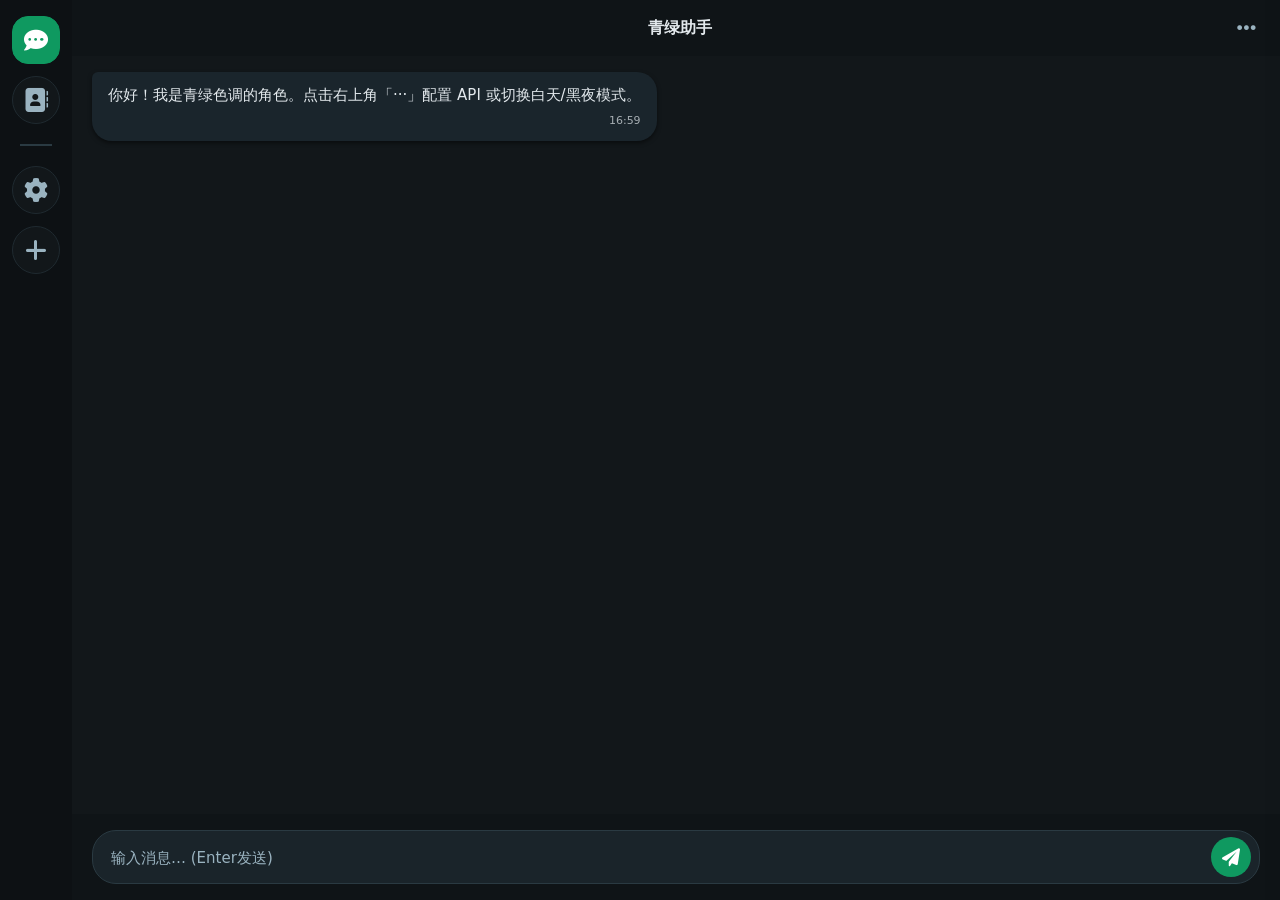
<file: index1.0.html>
<!DOCTYPE html>
<html lang="zh">
<head>
  <meta charset="UTF-8">
  <meta name="viewport" content="width=device-width, initial-scale=1.0, user-scalable=no">
  <title>一隅·aCorner</title>
  <link rel="stylesheet" href="https://cdnjs.cloudflare.com/ajax/libs/font-awesome/6.0.0-beta3/css/all.min.css">
  <style>
    /* ===== 默认深色 (黑+青绿) ===== */
    * {
      margin: 0;
      padding: 0;
      box-sizing: border-box;
      font-family: system-ui, -apple-system, 'Segoe UI', Roboto, 'Helvetica Neue', sans-serif;
    }

    :root {
      /* 深色主题 (默认) */
      --bg-app: #0a0c0e;
      --bg-sidebar: #0d1114;
      --bg-chat-main: #12171a;
      --bg-header: #0f1417;
      --bg-input-area: #0f1417;
      --bg-bubble-assistant: #1a252c;
      --bg-bubble-user: #0f9960;      /* 青绿色 */
      --text-primary: #e3e9ed;
      --text-secondary: #9ab3c0;
      --text-bubble-user: #ffffff;
      --border-light: #1f2a30;
      --border-strong: #2a3a42;
      --accent: #0f9960;
      --accent-hover: #0bb07a;
      --menu-btn-hover: #1e2c34;
      --shadow: rgba(0,0,0,0.5);
      --drawer-bg: #12181c;
      --drawer-border: #1e2a30;
      --input-bg: #1a242a;
      --toggle-bg: #2a3a42;
      --toggle-active: #0f9960;
    }

    /* 浅色主题 (白天模式) */
    body.light-theme {
      --bg-app: #f5f7f9;
      --bg-sidebar: #eef1f3;
      --bg-chat-main: #ffffff;
      --bg-header: #f8fafc;
      --bg-input-area: #f8fafc;
      --bg-bubble-assistant: #e6edf2;
      --bg-bubble-user: #0f9960;
      --text-primary: #1e2b34;
      --text-secondary: #3f5562;
      --text-bubble-user: #ffffff;
      --border-light: #d0d9e0;
      --border-strong: #b6c4ce;
      --accent: #0f9960;
      --accent-hover: #0bb07a;
      --menu-btn-hover: #e0e8ef;
      --shadow: rgba(0,0,0,0.08);
      --drawer-bg: #ffffff;
      --drawer-border: #d0d9e0;
      --input-bg: #ffffff;
      --toggle-bg: #cfdbe5;
      --toggle-active: #0f9960;
    }

    body {
      background: var(--bg-app);  /* 让背景色跟随主题，不再有外层深色背景 */
      height: 100vh;
      display: flex;
      justify-content: center;
      align-items: center;
      margin: 0;          /* 确保没有外边距 */
      padding: 0;
    }

    /* 主应用卡片 */
    .app {
      display: flex;
      width: 100%;         /* 宽度占满 */
      height: 100vh;       /* 高度占满视口 */
      max-width: none;     /* 移除最大宽度限制 */
      max-height: none;    /* 移除最大高度限制 */
      background: var(--bg-app);
      border-radius: 0;    /* 去掉圆角 */
      box-shadow: none;    /* 去掉阴影 */
      overflow: hidden;
      border: none;        /* 去掉边框 */
    }

    /* ========= 左侧菜单栏 ========= */
    .sidebar {
      width: 72px;
      background: var(--bg-sidebar);
      display: flex;
      flex-direction: column;
      align-items: center;
      padding: 16px 0;
      gap: 12px;
      transition: background 0.2s;
    }

    .sidebar-icon {
      width: 48px;
      height: 48px;
      background: var(--bg-chat-main);
      border-radius: 24px;
      display: flex;
      align-items: center;
      justify-content: center;
      color: var(--text-secondary);
      font-size: 24px;
      transition: all 0.15s;
      cursor: pointer;
      border: 1px solid var(--border-light);
    }

    .sidebar-icon:hover {
      background: var(--accent);
      color: white;
      border-radius: 16px;
      border-color: var(--accent);
    }

    .sidebar-icon.active {
      background: var(--accent);
      color: white;
      border-radius: 16px;
      border-color: var(--accent);
    }

    .sidebar-divider {
      width: 32px;
      height: 2px;
      background: var(--border-strong);
      margin: 8px 0;
    }

    /* ========= 右侧聊天区 ========= */
    .chat-main {
      flex: 1;
      display: flex;
      flex-direction: column;
      background: var(--bg-chat-main);
      position: relative;
      min-width: 0;
    }

    .chat-header {
      height: 56px;
      background: var(--bg-header);
      display: flex;
      align-items: center;
      justify-content: space-between;
      padding: 0 16px 0 20px;
      flex-shrink: 0;
      transition: background 0.2s;
    }

    .header-left { width: 40px; }
    .chat-title {
      font-weight: 600;
      font-size: 16px;
      color: var(--text-primary);
      text-align: center;
      flex: 1;
    }

    .menu-btn {
      background: transparent;
      border: none;
      color: var(--text-secondary);
      font-size: 22px;
      width: 36px;
      height: 36px;
      border-radius: 8px;
      display: flex;
      align-items: center;
      justify-content: center;
      cursor: pointer;
      transition: 0.15s;
    }
    .menu-btn:hover {
      background: var(--menu-btn-hover);
      color: var(--accent);
    }

    /* 消息区 */
    .messages-area {
      flex: 1;
      overflow-y: auto;
      padding: 16px 20px 8px;
      display: flex;
      flex-direction: column;
      gap: 16px;
      scroll-behavior: smooth;
    }

    .message-row { display: flex; width: 100%; }
    .message-row.assistant { justify-content: flex-start; }
    .message-row.user { justify-content: flex-end; }

    .message-bubble {
      max-width: 70%;
      padding: 12px 16px;
      border-radius: 20px;
      font-size: 15px;
      line-height: 1.5;
      word-break: break-word;
      box-shadow: 0 2px 4px var(--shadow);
    }

    .assistant .message-bubble {
      background: var(--bg-bubble-assistant);
      color: var(--text-primary);
      border-top-left-radius: 6px;
    }

    .user .message-bubble {
      background: var(--bg-bubble-user);
      color: var(--text-bubble-user);
      border-top-right-radius: 6px;
    }

    .message-time {
      font-size: 11px;
      opacity: 0.7;
      margin-top: 6px;
      text-align: right;
    }

    /* 打字效果 */
    .typing-indicator {
      display: flex;
      align-items: center;
      gap: 6px;
      padding: 12px 16px;
    }
    .typing-indicator span {
      width: 8px;
      height: 8px;
      background: var(--text-secondary);
      border-radius: 50%;
      animation: typing 1.4s infinite ease-in-out;
    }
    .typing-indicator span:nth-child(2) { animation-delay: 0.2s; }
    .typing-indicator span:nth-child(3) { animation-delay: 0.4s; }
    @keyframes typing {
      0%, 60%, 100% { transform: translateY(0); opacity: 0.4; }
      30% { transform: translateY(-8px); opacity: 1; }
    }

    /* 输入区域 */
    .input-area {
      background: var(--bg-input-area);
      padding: 16px 20px;
      flex-shrink: 0;
    }

    .input-container {
      display: flex;
      align-items: flex-end;
      gap: 12px;
      background: var(--input-bg);
      border-radius: 24px;
      padding: 6px 8px 6px 18px;
      border: 1px solid var(--border-strong);
    }

    .input-container textarea {
      flex: 1;
      background: transparent;
      border: none;
      outline: none;
      color: var(--text-primary);
      font-size: 15px;
      resize: none;
      max-height: 120px;
      min-height: 24px;
      padding: 8px 0;
      line-height: 1.4;
    }
    .input-container textarea::placeholder { color: var(--text-secondary); }

    .send-btn {
      background: var(--accent);
      border: none;
      color: white;
      width: 40px;
      height: 40px;
      border-radius: 20px;
      display: flex;
      align-items: center;
      justify-content: center;
      cursor: pointer;
      font-size: 18px;
      transition: 0.15s;
      flex-shrink: 0;
    }
    .send-btn:hover {
      background: var(--accent-hover);
      transform: scale(0.96);
    }
    .send-btn:disabled { opacity: 0.5; cursor: not-allowed; }

    /* ========= 右侧配置抽屉 ========= */
    .config-drawer {
      position: fixed;
      top: 0; right: -360px;
      width: 340px; height: 100vh;
      background: var(--drawer-bg);
      box-shadow: -5px 0 20px var(--shadow);
      transition: right 0.25s ease;
      z-index: 1000;
      display: flex;
      flex-direction: column;
      border-left: 1px solid var(--drawer-border);
      color: var(--text-primary);
    }
    .config-drawer.open { right: 0; }

    .drawer-header {
      padding: 20px 20px 12px;
      display: flex; align-items: center; justify-content: space-between;
      border-bottom: 1px solid var(--border-light);
    }
    .drawer-header h3 { font-size: 18px; font-weight: 600; }
    .close-drawer {
      background: none; border: none; color: var(--text-secondary);
      font-size: 22px; cursor: pointer; padding: 4px;
    }

    .drawer-content {
      flex: 1; overflow-y: auto; padding: 18px 20px;
      display: flex; flex-direction: column; gap: 18px;
    }

    .config-group {
      display: flex; flex-direction: column; gap: 8px;
    }
    .config-group label {
      font-size: 13px; font-weight: 500; color: var(--text-secondary);
      text-transform: uppercase; letter-spacing: 0.5px;
    }
    .config-group input, .config-group textarea, .config-group select {
      background: var(--input-bg);
      border: 1px solid var(--border-strong);
      border-radius: 8px; padding: 10px 12px;
      color: var(--text-primary); font-size: 14px; outline: none;
    }
    .config-group input:focus, .config-group textarea:focus {
      border-color: var(--accent);
    }
    .config-group textarea { min-height: 100px; resize: vertical; }

    .drawer-footer {
      padding: 16px 20px 24px; border-top: 1px solid var(--border-light);
      display: flex; gap: 10px;
    }
    .btn {
      padding: 10px 16px; border-radius: 8px; font-weight: 500;
      border: none; cursor: pointer; font-size: 14px; transition: 0.15s;
    }
    .btn-primary {
      background: var(--accent); color: white; flex: 2;
    }
    .btn-primary:hover { background: var(--accent-hover); }
    .btn-secondary {
      background: var(--menu-btn-hover); color: var(--text-primary); flex: 1;
      border: 1px solid var(--border-light);
    }
    .btn-warning {
      background: #b02e2e; color: white;
    }
    .btn-warning:hover { background: #c43c3c; }

    .status-badge {
      font-size: 12px; padding: 2px 8px; border-radius: 12px;
      background: var(--border-strong); align-self: flex-start;
    }

    /* 遮罩 */
    .drawer-overlay {
      position: fixed; top:0; left:0; width:100%; height:100%;
      background: rgba(0,0,0,0.3); z-index: 999;
      opacity: 0; visibility: hidden; transition: 0.2s;
    }
    .drawer-overlay.show { opacity: 1; visibility: visible; }

    /* 滚动条 */
    .messages-area::-webkit-scrollbar { width: 6px; }
    .messages-area::-webkit-scrollbar-track { background: transparent; }
    .messages-area::-webkit-scrollbar-thumb { background: var(--border-strong); border-radius: 6px; }

    /* ===== 苹果风格切换开关 (toggle) ===== */
    .theme-toggle-row {
      display: flex;
      align-items: center;
      justify-content: space-between;
      margin-top: 8px;
      padding-top: 8px;
      border-top: 1px solid var(--border-light);
    }
    .theme-toggle-label {
      display: flex;
      align-items: center;
      gap: 8px;
      color: var(--text-primary);
      font-weight: 500;
    }
    .apple-toggle {
      position: relative;
      width: 48px;
      height: 26px;
      background: var(--toggle-bg);
      border-radius: 26px;
      border: 1px solid var(--border-strong);
      cursor: pointer;
      transition: background 0.25s;
      display: inline-block;
    }
    .apple-toggle::after {
      content: "";
      position: absolute;
      width: 22px; height: 22px;
      background: white;
      border-radius: 22px;
      top: 1px; left: 2px;
      box-shadow: 0 1px 3px rgba(0,0,0,0.3);
      transition: transform 0.2s cubic-bezier(0.2, 0.9, 0.4, 1);
    }
    .apple-toggle.active {
      background: var(--toggle-active);
    }
    .apple-toggle.active::after {
      transform: translateX(22px);
    }
    .toggle-icon {
      font-size: 16px;
      color: var(--text-secondary);
    }
  </style>
</head>
<body>
<div class="app">
  <!-- 左侧菜单 -->
  <aside class="sidebar">
    <div class="sidebar-icon active" title="当前对话"><i class="fas fa-comment-dots"></i></div>
    <div class="sidebar-icon" title="联系人"><i class="fas fa-address-book"></i></div>
    <div class="sidebar-divider"></div>
    <div class="sidebar-icon" title="设置"><i class="fas fa-cog"></i></div>
    <div class="sidebar-icon" title="更多"><i class="fas fa-plus"></i></div>
  </aside>

  <!-- 聊天主体 -->
  <main class="chat-main">
    <header class="chat-header">
      <div class="header-left"></div>
      <div class="chat-title" id="chatTitleDisplay">✨ 青绿角色</div>
      <div class="header-right">
        <button class="menu-btn" id="configMenuBtn" title="API 设置 · 主题切换"><i class="fas fa-ellipsis-h"></i></button>
      </div>
    </header>

    <div class="messages-area" id="messagesArea">
      <div class="message-row assistant">
        <div class="message-bubble">
          你好！我是青绿色调的角色。点击右上角「···」配置 API 或切换白天/黑夜模式。
          <div class="message-time">刚刚</div>
        </div>
      </div>
    </div>

    <div class="input-area">
      <div class="input-container">
        <textarea id="messageInput" placeholder="输入消息… (Enter发送)" rows="1"></textarea>
        <button class="send-btn" id="sendBtn" title="发送"><i class="fas fa-paper-plane"></i></button>
      </div>
    </div>
  </main>
</div>

<!-- 遮罩 + 抽屉 -->
<div class="drawer-overlay" id="drawerOverlay"></div>
<div class="config-drawer" id="configDrawer">
  <div class="drawer-header">
    <h3><i class="fas fa-sliders-h" style="margin-right: 8px;"></i> 控制中心</h3>
    <button class="close-drawer" id="closeDrawerBtn"><i class="fas fa-times"></i></button>
  </div>
  <div class="drawer-content">
    <!-- 主题切换开关 -->
    <div class="theme-toggle-row">
      <span class="theme-toggle-label">
        <i class="fas fa-sun toggle-icon"></i>
        <span id="themeLabelText">深色模式</span>
      </span>
      <div class="apple-toggle" id="themeToggle"></div>
    </div>
     <div class="config-group">
      <label><i class="fas fa-key"></i> API Key</label>
      <input type="password" id="apiKeyInput" placeholder="sk-... 或 gsk_..." autocomplete="off">
      <span class="status-badge" id="apiStatus">未设置</span>
    </div>

    <!-- 替换 API 地址输入框 -->
    <div class="config-group">
      <label><i class="fas fa-globe"></i> API 服务商</label>
      <select id="apiProviderSelect" style="background: var(--input-bg); border: 1px solid var(--border-strong); border-radius: 8px; padding: 10px 12px; color: var(--text-primary); font-size: 14px;">
        <option value="openai">OpenAI (官方)</option>
        <option value="openrouter">OpenRouter (多模型聚合)</option>
        <option value="groq">Groq (高速免费)</option>
        <option value="custom">自定义地址</option>
      </select>
      <input type="text" id="apiUrlInput" placeholder="https://..." value="https://api.openai.com/v1/chat/completions" style="margin-top: 8px;">
    </div>

    <!-- 替换模型输入框 -->
    <div class="config-group">
      <label><i class="fas fa-robot"></i> 模型</label>
      <select id="modelSelect" style="background: var(--input-bg); border: 1px solid var(--border-strong); border-radius: 8px; padding: 10px 12px; color: var(--text-primary); font-size: 14px;">
        <optgroup label="OpenAI">
          <option value="gpt-3.5-turbo">GPT-3.5 Turbo</option>
          <option value="gpt-4o">GPT-4o</option>
        </optgroup>
        <optgroup label="OpenRouter (免费/收费)">
          <option value="google/gemini-2.0-flash-exp:free">Gemini 2.0 Flash (免费)</option>
          <option value="meta-llama/llama-3.2-3b-instruct:free">Llama 3.2 3B (免费)</option>
          <option value="openai/gpt-3.5-turbo">GPT-3.5 (OpenRouter)</option>
        </optgroup>
        <optgroup label="Groq">
          <option value="llama3-8b-8192">Llama 3 8B</option>
          <option value="mixtral-8x7b-32768">Mixtral 8x7B</option>
        </optgroup>
        <optgroup label="其他">
          <option value="custom">自定义模型</option>
        </optgroup>
      </select>
      <input type="text" id="modelInput" placeholder="或输入自定义模型ID" value="gpt-3.5-turbo" style="margin-top: 8px;">
    </div>
    <div class="config-group">
      <label><i class="fas fa-user-tag"></i> 角色名称</label>
      <input type="text" id="characterNameInput" placeholder="傲娇助手" value="青绿助手">
    </div>
    <div class="config-group">
      <label><i class="fas fa-scroll"></i> 人设提示词</label>
      <textarea id="systemPromptInput" placeholder="设定角色的性格...">你是一个冷静又带点青涩的助手，说话简洁但偶尔流露出温柔。请用中文交流，保持角色。</textarea>
    </div>
    <div style="display: flex; gap: 8px; margin-top: 8px;">
      <button class="btn btn-secondary" id="testConnectionBtn"><i class="fas fa-vial"></i> 测试</button>
      <button class="btn btn-warning" id="clearChatBtn"><i class="fas fa-trash-alt"></i> 清空对话</button>
    </div>
    <!-- 公开API提示 -->
    <div style="font-size: 12px; color: var(--text-secondary); background: var(--input-bg); padding: 10px; border-radius: 8px; border-left: 3px solid var(--accent);">
      <i class="fas fa-info-circle"></i> <strong>公开测试API推荐</strong><br>
      • Groq: 免费, API地址 <code>https://api.groq.com/openai/v1/chat/completions</code> , 模型如 <code>llama3-8b-8192</code><br>
      • OpenRouter: 有免费模型, 地址 <code>https://openrouter.ai/api/v1/chat/completions</code>
    </div>
  </div>
  <div class="drawer-footer">
    <button class="btn btn-primary" id="saveConfigBtn"><i class="fas fa-save"></i> 保存配置</button>
  </div>
</div>

<script>
  (function(){
    "use strict";

    // DOM 元素
    const apiProviderSelect = document.getElementById('apiProviderSelect');
    const modelSelect = document.getElementById('modelSelect');

    const messagesArea = document.getElementById('messagesArea');
    const messageInput = document.getElementById('messageInput');
    const sendBtn = document.getElementById('sendBtn');
    const chatTitleDisplay = document.getElementById('chatTitleDisplay');

    const configBtn = document.getElementById('configMenuBtn');
    const drawer = document.getElementById('configDrawer');
    const overlay = document.getElementById('drawerOverlay');
    const closeDrawerBtn = document.getElementById('closeDrawerBtn');

    const apiKeyInput = document.getElementById('apiKeyInput');
    const apiUrlInput = document.getElementById('apiUrlInput');
    const modelInput = document.getElementById('modelInput');
    const characterNameInput = document.getElementById('characterNameInput');
    const systemPromptInput = document.getElementById('systemPromptInput');
    const apiStatus = document.getElementById('apiStatus');

    const testConnectionBtn = document.getElementById('testConnectionBtn');
    const clearChatBtn = document.getElementById('clearChatBtn');
    const saveConfigBtn = document.getElementById('saveConfigBtn');

    const themeToggle = document.getElementById('themeToggle');
    const themeLabelText = document.getElementById('themeLabelText');

    // 状态
    let messages = [
      { role: 'assistant', content: '你好！我是青绿色调的角色。点击右上角「···」配置 API 或切换白天/黑夜模式。', timestamp: Date.now() }
    ];
    let config = {
      apiKey: '',
      apiUrl: 'https://api.openai.com/v1/chat/completions',
      model: 'gpt-3.5-turbo',
      characterName: '青绿助手',
      systemPrompt: '你是一个冷静又带点青涩的助手，说话简洁但偶尔流露出温柔。请用中文交流，保持角色。'
    };
    let isGenerating = false;
    let currentTypingMessageId = null;
    let currentTheme = 'dark'; // 'dark' 或 'light'

    // ---------- 主题管理 ----------
    function applyTheme(theme) {
      if (theme === 'light') {
        document.body.classList.add('light-theme');
        themeToggle.classList.add('active');
        themeLabelText.innerHTML = '<i class="fas fa-sun toggle-icon" style="margin-right:4px;"></i> 浅色模式';
      } else {
        document.body.classList.remove('light-theme');
        themeToggle.classList.remove('active');
        themeLabelText.innerHTML = '<i class="fas fa-moon toggle-icon" style="margin-right:4px;"></i> 深色模式';
      }
      currentTheme = theme;
      localStorage.setItem('chat_theme', theme);
    }

    function toggleTheme() {
      const newTheme = currentTheme === 'dark' ? 'light' : 'dark';
      applyTheme(newTheme);
    }

    // 加载主题
    function loadTheme() {
      const saved = localStorage.getItem('chat_theme') || 'dark';
      applyTheme(saved);
    }

    // ---------- 配置管理 ----------
    function loadConfigFromStorage() {
      const saved = localStorage.getItem('chat_roleplay_config_v2');
      if (saved) {
        try { config = { ...config, ...JSON.parse(saved) }; } catch(e) {}
      }
      apiKeyInput.value = config.apiKey || '';
      apiUrlInput.value = config.apiUrl;
      modelInput.value = config.model;
      characterNameInput.value = config.characterName;
      systemPromptInput.value = config.systemPrompt;
      updateChatTitle();
      updateApiStatusBadge();
      populateSelectsFromConfig();
    }

    function saveConfigToStorage() {
      localStorage.setItem('chat_roleplay_config_v2', JSON.stringify(config));
    }

    function updateChatTitle() {
      chatTitleDisplay.textContent = config.characterName || '青绿角色';
    }

    function updateApiStatusBadge() {
      if (config.apiKey && config.apiKey.trim().length > 5) {
        apiStatus.textContent = '已设置密钥';
        apiStatus.style.background = '#0f9960';
      } else {
        apiStatus.textContent = '未设置密钥';
        apiStatus.style.background = 'var(--border-strong)';
      }
    }

    function syncConfigFromForm() {
      config.apiKey = apiKeyInput.value.trim();
      config.apiUrl = apiUrlInput.value.trim();
      config.model = modelInput.value.trim();
      config.characterName = characterNameInput.value.trim() || '青绿';
      config.systemPrompt = systemPromptInput.value.trim();
    }

    function applyConfig() {
      syncConfigFromForm();
      saveConfigToStorage();
      updateChatTitle();
      updateApiStatusBadge();
    }

    // 渲染
    function formatTime(ts) {
      const d = new Date(ts);
      return `${d.getHours().toString().padStart(2,'0')}:${d.getMinutes().toString().padStart(2,'0')}`;
    }
    function escapeHtml(text) {
      const div = document.createElement('div');
      div.textContent = text;
      return div.innerHTML;
    }
    function renderMessages() {
      let html = '';
      messages.forEach(msg => {
        const safe = escapeHtml(msg.content).replace(/\n/g, '<br>');
        html += `<div class="message-row ${msg.role}"><div class="message-bubble">${safe}<div class="message-time">${formatTime(msg.timestamp)}</div></div></div>`;
      });
      if (currentTypingMessageId) {
        html += `<div class="message-row assistant" id="${currentTypingMessageId}"><div class="message-bubble typing-indicator"><span></span><span></span><span></span></div></div>`;
      }
      messagesArea.innerHTML = html;
      messagesArea.scrollTop = messagesArea.scrollHeight;
    }
    function addMessage(role, content) {
      messages.push({ role, content, timestamp: Date.now() });
      renderMessages();
    }
    function removeTypingIndicator() {
      if (currentTypingMessageId) {
        const el = document.getElementById(currentTypingMessageId);
        if (el) el.remove();
        currentTypingMessageId = null;
      }
    }
    function showTypingIndicator() {
      removeTypingIndicator();
      currentTypingMessageId = 'typing-' + Date.now();
      renderMessages();
    }
    function resetConversation() {
      messages = [{ role: 'assistant', content: '对话已重置。', timestamp: Date.now() }];
      removeTypingIndicator();
      renderMessages();
    }

    // API调用
    async function callAI(userMessage) {
      if (!config.apiKey) throw new Error('请先配置 API Key');
      const systemMsg = { role: 'system', content: config.systemPrompt };
      const history = messages.filter(m => m.role==='user'||m.role==='assistant').slice(-20);
      const payload = {
        model: config.model,
        messages: [systemMsg, ...history],
        temperature: 0.8,
      };
      const res = await fetch(config.apiUrl, {
        method: 'POST',
        headers: { 'Content-Type': 'application/json', 'Authorization': `Bearer ${config.apiKey}` },
        body: JSON.stringify(payload)
      });
      if (!res.ok) {
        let err = `HTTP ${res.status}`;
        try { const d = await res.json(); err = d.error?.message || JSON.stringify(d); } catch(e) {}
        throw new Error(err);
      }
      const data = await res.json();
      return data.choices[0].message.content;
    }

    async function handleSendMessage() {
      const content = messageInput.value.trim();
      if (!content || isGenerating) return;
      messageInput.value = '';
      messageInput.style.height = 'auto';
      addMessage('user', content);
      isGenerating = true; sendBtn.disabled = true;
      showTypingIndicator();
      try {
        const reply = await callAI(content);
        removeTypingIndicator();
        addMessage('assistant', reply);
      } catch(e) {
        removeTypingIndicator();
        addMessage('assistant', `❌ 错误: ${e.message}`);
      } finally {
        isGenerating = false; sendBtn.disabled = false;
        messageInput.focus();
      }
    }

    async function testConnection() {
      syncConfigFromForm();
      if (!config.apiKey) { alert('请填写 API Key'); return; }
      try {
        const res = await fetch(config.apiUrl, {
          method: 'POST',
          headers: { 'Content-Type': 'application/json', 'Authorization': `Bearer ${config.apiKey}` },
          body: JSON.stringify({ model: config.model, messages: [{role:'user',content:'ping'}], max_tokens:5 })
        });
        const data = await res.json();
        if (res.ok) alert('✅ 连接成功！');
        else alert('❌ 失败: ' + (data.error?.message || res.status));
      } catch(e) { alert('网络错误: ' + e.message); }
    }

    // 抽屉控制
    function openDrawer() {
      drawer.classList.add('open'); overlay.classList.add('show');
      syncConfigFromForm(); updateApiStatusBadge();
    }
    function closeDrawer() {
      drawer.classList.remove('open'); overlay.classList.remove('show');
      apiKeyInput.value = config.apiKey;
      apiUrlInput.value = config.apiUrl;
      modelInput.value = config.model;
      characterNameInput.value = config.characterName;
      systemPromptInput.value = config.systemPrompt;
    }

    // 预设 API 地址映射
    const apiUrlPresets = {
      openai: 'https://api.openai.com/v1/chat/completions',
      openrouter: 'https://openrouter.ai/api/v1/chat/completions',
      groq: 'https://api.groq.com/openai/v1/chat/completions',
      custom: ''
    };

    // 切换服务商时自动填充地址
    function updateApiUrlFromProvider() {
      const provider = apiProviderSelect.value;
      if (provider !== 'custom') {
        apiUrlInput.value = apiUrlPresets[provider];
      } else {
        apiUrlInput.value = config.apiUrl || '';  // 保留已保存的自定义地址
      }
    }

    // 模型下拉与输入框联动
    function updateModelInputFromSelect() {
      const selectedModel = modelSelect.value;
      if (selectedModel !== 'custom') {
        modelInput.value = selectedModel;
      }
    }

    // 初始化下拉菜单的值（从已保存配置中回显）
    function populateSelectsFromConfig() {
      // 尝试匹配服务商
      const url = config.apiUrl;
      if (url.includes('openrouter.ai')) apiProviderSelect.value = 'openrouter';
      else if (url.includes('groq.com')) apiProviderSelect.value = 'groq';
      else if (url.includes('api.openai.com')) apiProviderSelect.value = 'openai';
      else apiProviderSelect.value = 'custom';

      // 匹配模型（如果与预设完全一致则选中对应项，否则设为 custom）
      const model = config.model;
      let found = false;
      for (let opt of modelSelect.options) {
        if (opt.value === model) {
          modelSelect.value = model;
          found = true;
          break;
        }
      }
      if (!found) modelSelect.value = 'custom';

      // 同步输入框
      apiUrlInput.value = config.apiUrl;
      modelInput.value = config.model;
    }

    // 绑定事件
    apiProviderSelect.addEventListener('change', function() {
      updateApiUrlFromProvider();
      // 如果选了 Groq 或 OpenRouter，同时建议用户更新模型（不做自动改，但可提示）
    });
    modelSelect.addEventListener('change', updateModelInputFromSelect);

    // 修改 syncConfigFromForm 函数，确保从下拉+输入框读取正确的值
    // 找到原来的 syncConfigFromForm，将其中的：
    //   config.apiUrl = apiUrlInput.value.trim();
    //   config.model = modelInput.value.trim();
    // 保持不变即可，因为输入框会随下拉变化。

    // 初始化
    function init() {
      loadTheme();
      loadConfigFromStorage();
      renderMessages();

      themeToggle.addEventListener('click', toggleTheme);
      sendBtn.addEventListener('click', handleSendMessage);
      messageInput.addEventListener('keydown', e => {
        if (e.key === 'Enter' && !e.shiftKey) { e.preventDefault(); handleSendMessage(); }
      });
      messageInput.addEventListener('input', function(){ this.style.height = 'auto'; this.style.height = Math.min(this.scrollHeight, 120) + 'px'; });
      configBtn.addEventListener('click', openDrawer);
      closeDrawerBtn.addEventListener('click', closeDrawer);
      overlay.addEventListener('click', closeDrawer);
      saveConfigBtn.addEventListener('click', ()=>{ applyConfig(); closeDrawer(); });
      testConnectionBtn.addEventListener('click', testConnection);
      clearChatBtn.addEventListener('click', ()=>{ if(confirm('清空对话？')) resetConversation(); });
      updateChatTitle();
    }

    init();
  })();
</script>
</body>
</html>
</file>
